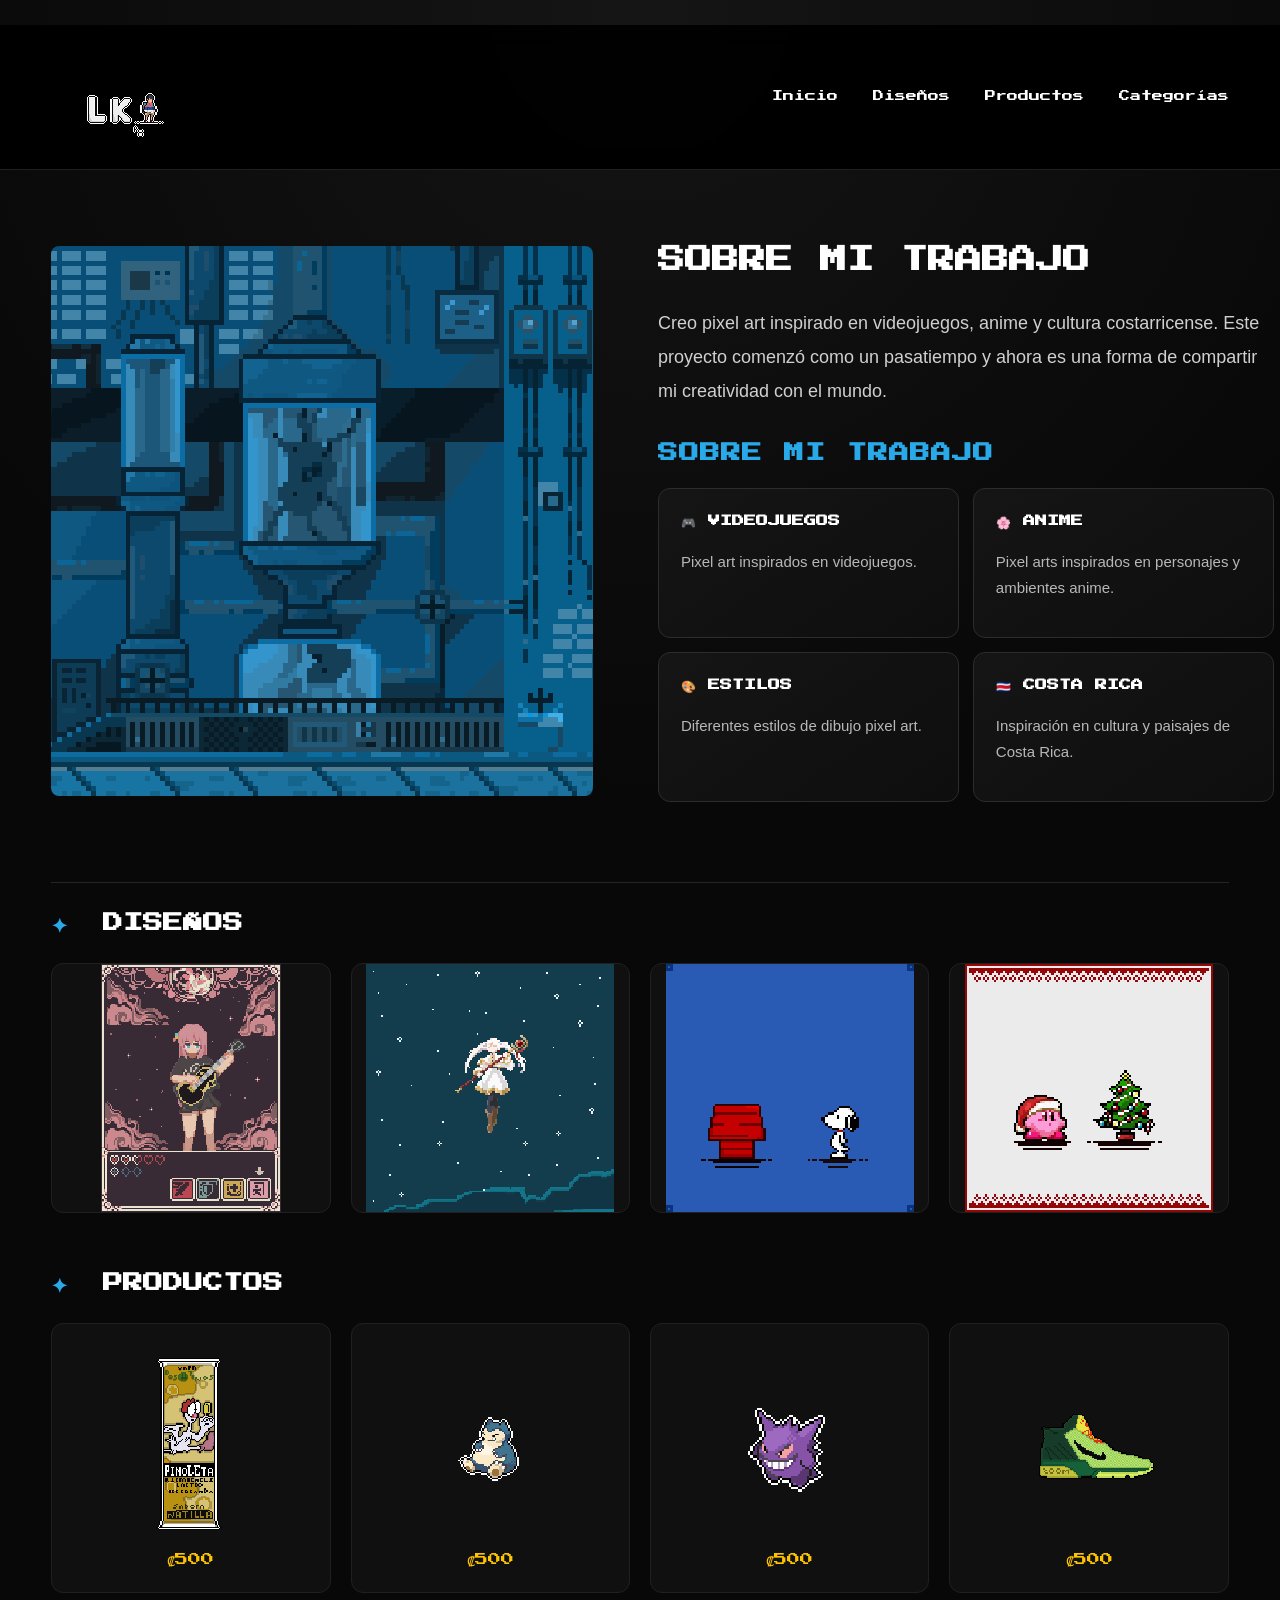
<file: index.html>
<!DOCTYPE html>
<html lang="es">
<head>
    <meta charset="UTF-8">
    <title>LK STUDIO</title>

    <!-- Fuente pixel -->
    <link href="https://fonts.googleapis.com/css2?family=Press+Start+2P&display=swap" rel="stylesheet">

    <link rel="stylesheet" href="styles.css">
</head>

<body>

    <!-- NAVBAR -->
    <nav class="navbar">

        <div class="logo-container">
            <img src="imagenes/LKLogotipo.png" class="logo">
        
        </div>

        <ul class="menu">
            <li><a href="index.html">Inicio</a></li>
            <li><a href="disenos.html">Diseños</a></li>
            <li><a href="productos.html">Productos</a></li>
            <li><a href="#">Categorías</a></li>
        </ul>

    </nav>


    <!-- SOBRE -->
    <section class="sobre">

        <!-- IMAGEN -->
        <div class="sobre-imagen">
            <img src="imagenes/BackGroundBlue.png"
                 alt="Pixel art monocromático LK Studio">
        </div>


        <!-- INFORMACIÓN -->
        <div class="sobre-contenido">

            <h2>Sobre Mi Trabajo</h2>

            <p>
                Creo pixel art inspirado en videojuegos, anime y cultura costarricense.
                Este proyecto comenzó como un pasatiempo y ahora es una forma de compartir
                mi creatividad con el mundo.
            </p>

            <!-- CARDS -->
            <section class="sobre-trabajo">

                <h2>SOBRE MI TRABAJO</h2>

                <div class="contenedor-cards">

                    <div class="card">
                        <h3>🎮 VIDEOJUEGOS</h3>
                        <p>
                            Pixel art inspirados en videojuegos.
                        </p>
                    </div>

                    <div class="card">
                        <h3>🌸 ANIME</h3>
                        <p>
                            Pixel arts inspirados en personajes y ambientes anime.
                        </p>
                    </div>

                    <div class="card">
                        <h3>🎨 ESTILOS</h3>
                        <p>
                            Diferentes estilos de dibujo pixel art.
                        </p>
                    </div>

                    <div class="card">
                        <h3>🇨🇷 COSTA RICA</h3>
                        <p>
                            Inspiración en cultura y paisajes de Costa Rica.
                        </p>
                    </div>

                </div>

            </section>

        </div>

    </section>


    <!-- 🔥 PREVIEW -->
    <section class="preview">

        <!-- DISEÑOS -->
        <div class="preview-header">
            <h2>
                <a href="disenos.html">DISEÑOS</a>
            </h2>
        </div>

        <div class="preview-disenos" id="previewDisenos"></div>


        <!-- PRODUCTOS -->
        <div class="preview-header">
            <h2>
                <a href="productos.html">PRODUCTOS</a>
            </h2>
        </div>

        <div class="preview-productos" id="previewProductos"></div>

    </section>


    <!-- SCRIPT -->
    <script>

    // 🔹 LISTA DE DISEÑOS
    const disenos = [
        "imagenes/frieren.png",
        "imagenes/Bocchi.png",
        "imagenes/Snoopy.png",
        "imagenes/Gengar.png",
        "imagenes/Kirby Fiestast.png",
        "imagenes/Mario BROS.png"
    ];


    // 🔹 LISTA DE PRODUCTOS
    const productos = [
        { img: "imagenP/Sneaker.png", precio: "₡500" },
        { img: "imagenP/Gengar.png", precio: "₡500" },
        { img: "imagenP/Snorlax.png", precio: "₡500" },
        { img: "imagenP/Stich.png", precio: "₡500" },
        { img: "imagenP/Pinoleta.png", precio: "₡500" }
    ];


    // 🔥 FUNCIÓN PARA MEZCLAR (RANDOM)
    function mezclar(array) {
        return array.sort(() => Math.random() - 0.5);
    }


    // 🔹 MOSTRAR DISEÑOS RANDOM
    const contDisenos = document.getElementById("previewDisenos");

    mezclar(disenos).slice(0, 4).forEach(img => {

        contDisenos.innerHTML += `
            <img src="${img}">
        `;

    });


    // 🔹 MOSTRAR PRODUCTOS RANDOM
    const contProductos = document.getElementById("previewProductos");

    mezclar(productos).slice(0, 4).forEach(p => {

        contProductos.innerHTML += `
            <div class="preview-card">
                <img src="${p.img}">
                <p>${p.precio}</p>
            </div>
        `;

    });

    </script>

</body>
</html>
</file>
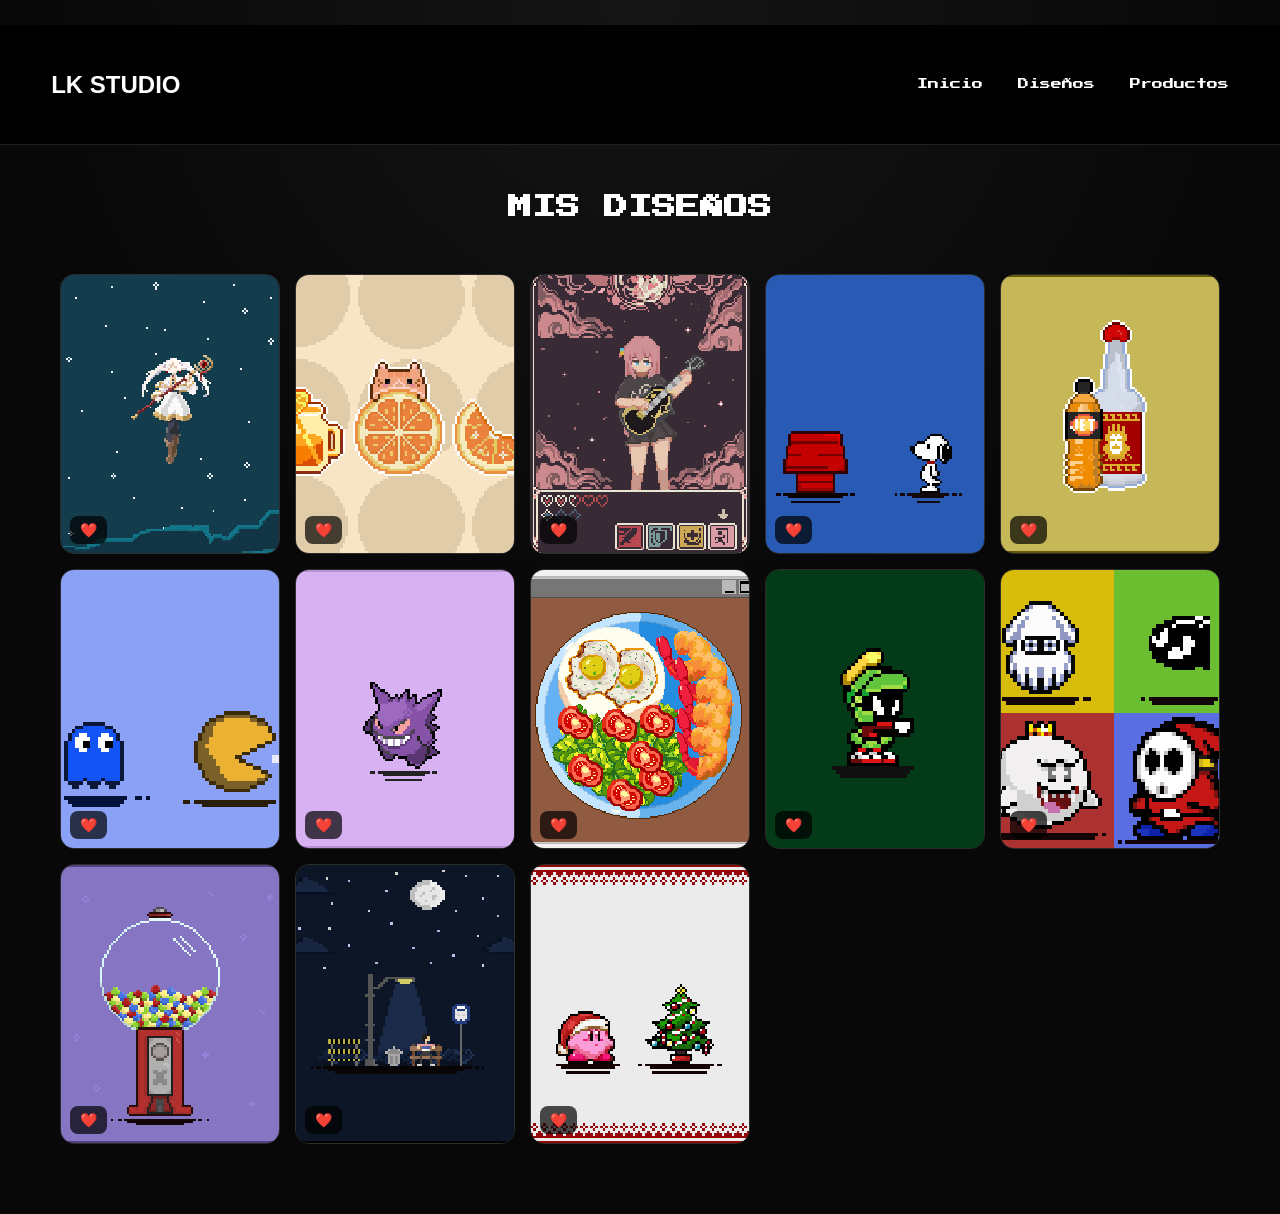
<file: disenos.html>
<!DOCTYPE html>
<html lang="es">
<head>
    <meta charset="UTF-8">
    <title>Diseños - LK STUDIO</title>

    <link href="https://fonts.googleapis.com/css2?family=Press+Start+2P&display=swap" rel="stylesheet">
    <link rel="stylesheet" href="styles.css">
</head>

<body>

<!-- NAVBAR -->
<nav class="navbar">
    <h1>LK STUDIO</h1>
    <ul class="menu">
        <li><a href="index.html">Inicio</a></li>
        <li><a href="disenos.html">Diseños</a></li>
        <li><a href="productos.html">Productos</a></li>
    </ul>
</nav>

<section class="pagina">
    <h2>MIS DISEÑOS</h2>

    <div class="galeria" id="contenedorDisenos"></div>

        <!-- LISTA COMPLETA -->
        <script>
        const listaDisenos = [
            "frieren","OrangeCat","Bocchi","Snoopy","Pacha con Jetpsot",
            "Pac Man obra","Gengar","MICROSOFT ART","Marvin The Martian",
            "Mario BROS","maquina de chicles","DESING ART FAROL","Kirby Fiestast"
        ];
        </script>

        <!-- CONTENEDOR DINÁMICO -->
        <div id="contenedorDisenos"></div>

    </div>
</section>

<!-- MODAL -->
<div id="modal" class="modal" onclick="cerrarImagen()">
    <img id="imgGrande">
</div>

<script>
// 🔥 GENERAR DISEÑOS AUTOMÁTICAMENTE
const contenedor = document.getElementById("contenedorDisenos");

listaDisenos.forEach(nombre => {
    contenedor.innerHTML += `
        <div class="diseno-item">
            <img src="imagenes/${nombre}.png" onclick="abrirImagen(this)">

            <button class="like-btn" id="btn-${nombre}" onclick="toggleLike('${nombre}')">
                ❤️
            </button>
        </div>
    `;
});

// MODAL
function abrirImagen(img) {
    document.getElementById("modal").style.display = "flex";
    document.getElementById("imgGrande").src = img.src;
}

function cerrarImagen() {
    document.getElementById("modal").style.display = "none";
}

// ❤️ LIKE TOGGLE
function toggleLike(id) {
    let estado = localStorage.getItem("like-" + id);

    if (estado === "true") {
        // quitar like
        localStorage.setItem("like-" + id, "false");
    } else {
        // dar like
        localStorage.setItem("like-" + id, "true");
    }

    actualizarBoton(id);
}

// ACTUALIZAR ESTILO
function actualizarBoton(id) {
    const btn = document.getElementById("btn-" + id);
    const estado = localStorage.getItem("like-" + id);

    if (estado === "true") {
        btn.style.background = "#ff0055";
    } else {
        btn.style.background = "rgba(0,0,0,0.7)";
    }
}

// CARGAR ESTADO AL INICIO
window.onload = function() {
    listaDisenos.forEach(id => {
        actualizarBoton(id);
    });
};
</script>



</body>
</html>
</file>
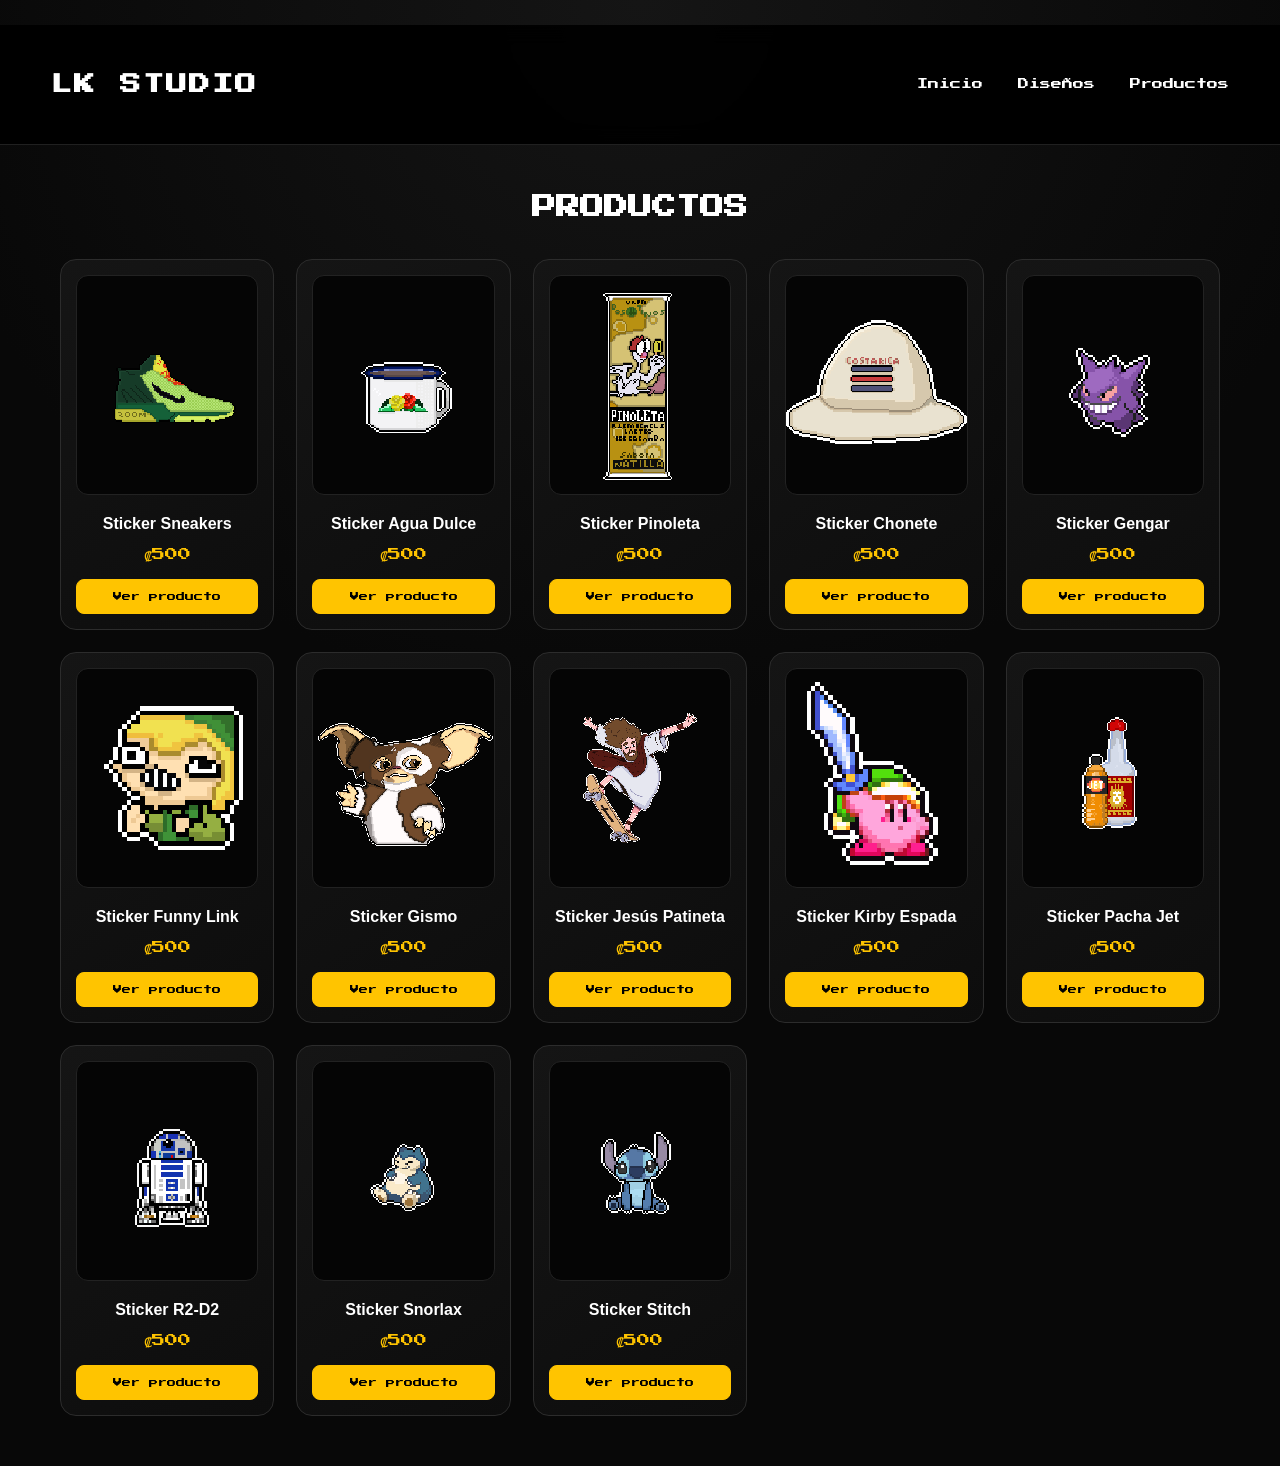
<file: productos.html>
<!DOCTYPE html>
<html lang="es">
<head>
    <meta charset="UTF-8">
    <title>Productos - LK STUDIO</title>

    <!-- Fuente -->
    <link href="https://fonts.googleapis.com/css2?family=Press+Start+2P&display=swap" rel="stylesheet">

    <!-- CSS -->
    <link rel="stylesheet" href="styles.css">
</head>

<body>

    <!-- NAVBAR -->
    <nav class="navbar">
        <div class="logo-container">
            <h1>LK STUDIO</h1>
        </div>

        <ul class="menu">
            <li><a href="index.html">Inicio</a></li>
            <li><a href="disenos.html">Diseños</a></li>
            <li><a href="productos.html">Productos</a></li>
        </ul>
    </nav>

    <!-- CONTENIDO -->
    <section class="pagina">
        <h2>PRODUCTOS</h2>

        <!-- CONTENEDOR DINÁMICO -->
        <div class="productos" id="contenedorProductos"></div>
    </section>

    <!-- MODAL -->
    <div id="modalProducto" class="modal" onclick="cerrarProducto()">
        <div class="modal-contenido" onclick="event.stopPropagation()">
            <img id="imgProductoGrande">

            <h3 id="nombreProducto"></h3>
            <p id="descripcionProducto"></p>
            <span id="precioProducto"></span>
        </div>
    </div>

    <!-- SCRIPT -->
    <script>
    const productos = [
        {
            img: "imagenP/Sneaker.png",
            nombre: "Sticker Sneakers",
            descripcion: "Sticker inspirado en sneakers estilo urbano.",
            precio: "₡500"
        },
        {
            img: "imagenP/Agua dulce.png",
            nombre: "Sticker Agua Dulce",
            descripcion: "Diseño inspirado en bebida tradicional costarricense.",
            precio: "₡500"
        },
        {
            img: "imagenP/Pinoleta.png",
            nombre: "Sticker Pinoleta",
            descripcion: "Dulce típico en versión pixel art.",
            precio: "₡500"
        },
        {
            img: "imagenP/Chonete.png",
            nombre: "Sticker Chonete",
            descripcion: "Sombrero tradicional de Costa Rica.",
            precio: "₡500"
        },
        {
            img: "imagenP/Gengar.png",
            nombre: "Sticker Gengar",
            descripcion: "Fan art estilo pixel del Pokémon Gengar.",
            precio: "₡500"
        },
        {
            img: "imagenP/Funny Link.png",
            nombre: "Sticker Funny Link",
            descripcion: "Versión divertida de Link en pixel art.",
            precio: "₡500"
        },
        {
            img: "imagenP/Gismo.png",
            nombre: "Sticker Gismo",
            descripcion: "Personaje clásico en estilo pixel.",
            precio: "₡500"
        },
        {
            img: "imagenP/Jesus En patineta.png",
            nombre: "Sticker Jesús Patineta",
            descripcion: "Diseño creativo estilo urbano.",
            precio: "₡500"
        },
        {
            img: "imagenP/Kirby con espada.png",
            nombre: "Sticker Kirby Espada",
            descripcion: "Kirby en modo guerrero pixel art.",
            precio: "₡500"
        },
        {
            img: "imagenP/Pacha con Jet.png",
            nombre: "Sticker Pacha Jet",
            descripcion: "Personaje con estilo divertido.",
            precio: "₡500"
        },
        {
            img: "imagenP/R2-D2.png",
            nombre: "Sticker R2-D2",
            descripcion: "Droid clásico en pixel art.",
            precio: "₡500"
        },
        {
            img: "imagenP/Snorlax.png",
            nombre: "Sticker Snorlax",
            descripcion: "El Pokémon más relajado en pixel.",
            precio: "₡500"
        },
        {
            img: "imagenP/Stich.png",
            nombre: "Sticker Stitch",
            descripcion: "Personaje adorable en pixel art.",
            precio: "₡500"
        }
    ];

    const contenedor = document.getElementById("contenedorProductos");

    productos.forEach(producto => {
        contenedor.innerHTML += `
            <div class="producto">
                <img src="${producto.img}" alt="${producto.nombre}">
                <h3>${producto.nombre}</h3>
                <span>${producto.precio}</span>
                <a href="#" class="boton"
                    onclick="abrirProducto(
                        '${producto.img}',
                        '${producto.nombre}',
                        '${producto.descripcion}',
                        '${producto.precio}'
                    )">
                    Ver producto
                </a>
            </div>
        `;
    });

    function abrirProducto(img, nombre, descripcion, precio) {
        document.getElementById("modalProducto").style.display = "flex";

        document.getElementById("imgProductoGrande").src = img;
        document.getElementById("nombreProducto").textContent = nombre;
        document.getElementById("descripcionProducto").textContent = descripcion;
        document.getElementById("precioProducto").textContent = precio;
    }

    function cerrarProducto() {
        document.getElementById("modalProducto").style.display = "none";
    }
    </script>

</body>
</html>
</file>
<file: styles.css>
/* =========================================================
   LK STUDIO
   ESTILO GENERAL
   ========================================================= */


/* =========================================================
   VARIABLES
   ========================================================= */

:root {
    --fondo: #080808;
    --fondo-secundario: #0d0d0d;

    --tarjeta: #111111;
    --tarjeta-hover: #161616;

    --borde: #2c2c2c;
    --borde-hover: #555555;

    --blanco: #ffffff;
    --gris: #b8b8b8;

    --amarillo: #ffc400;
    --amarillo-hover: #ffd83d;

    --azul: #29a9e8;

    --sombra: rgba(0, 0, 0, 0.5);
}


/* =========================================================
   FUENTE
   ========================================================= */

@import url('https://fonts.googleapis.com/css2?family=Press+Start+2P&display=swap');


/* =========================================================
   RESET / GENERAL
   ========================================================= */

* {
    box-sizing: border-box;
}

html {
    scroll-behavior: smooth;
}

body {
    margin: 0;
    padding: 0;

    min-height: 100vh;

    background:
        radial-gradient(
            circle at top,
            #151515 0%,
            #080808 45%
        );

    color: var(--blanco);

    font-family: Arial, sans-serif;
}


/* =========================================================
   NAVBAR
   ========================================================= */

.navbar {
    width: 100%;
    min-height: 120px;

    display: flex;
    align-items: center;
    justify-content: space-between;

    padding: 12px 4%;

    background: rgba(0, 0, 0, 0.95);

    border-bottom: 1px solid #202020;

    position: sticky;
    top: 0;

    z-index: 1000;

    backdrop-filter: blur(10px);
}


/* =========================================================
   LOGO
   ========================================================= */

.logo-container {
    display: flex;
    align-items: center;

    gap: 18px;
}

.logo {
    width: 135px;
    height: 120px;

    object-fit: contain;

    image-rendering: pixelated;

    flex-shrink: 0;
}

.logo-container h1 {
    margin: 0;

    font-family: 'Press Start 2P', cursive;

    font-size: 21px;

    letter-spacing: 2px;
}


/* =========================================================
   MENÚ PRINCIPAL
   ========================================================= */

.menu {
    display: flex;
    align-items: center;

    gap: 35px;

    list-style: none;

    margin: 0;
    padding: 0;
}

.menu li {
    margin: 0;
    padding: 0;
}

.menu a {
    position: relative;

    color: var(--blanco);

    text-decoration: none;

    font-family: 'Press Start 2P', cursive;

    font-size: 11px;

    transition: 0.25s ease;
}


/* Línea inferior del menú */

.menu a::after {
    content: "";

    position: absolute;

    left: 0;
    bottom: -10px;

    width: 0;
    height: 2px;

    background: var(--amarillo);

    transition: width 0.25s ease;
}


/* Hover */

.menu a:hover {
    color: var(--amarillo);
}

.menu a:hover::after {
    width: 100%;
}


/* =========================================================
   SOBRE MI TRABAJO
   ========================================================= */

.sobre {
    width: 92%;
    max-width: 1450px;

    margin: 55px auto 0;

    display: grid;

    /*
       Imagen izquierda
       Contenido derecha
    */
    grid-template-columns: 46% 54%;

    gap: 55px;

    align-items: center;
}


/* =========================================================
   IMAGEN MONOCROMÁTICA
   ========================================================= */

.sobre-imagen {
    width: 100%;

    overflow: hidden;

    position: relative;

    background: #071923;

    border-radius: 8px;
}

.sobre-imagen img {
    display: block;

    width: 100%;
    height: 550px;

    object-fit: cover;

    image-rendering: pixelated;

    transition: transform 0.4s ease;
}

.sobre-imagen:hover img {
    transform: scale(1.02);
}


/* =========================================================
   CONTENIDO "SOBRE MI TRABAJO"
   ========================================================= */

.sobre-contenido {
    padding: 15px 10px;
}


/* Título principal */

.sobre-contenido > h2 {
    margin: 0 0 25px;

    font-family: 'Press Start 2P', cursive;

    font-size: 27px;

    line-height: 1.5;

    text-transform: uppercase;
}


/* Texto */

.sobre-contenido > p {
    max-width: 750px;

    margin: 0 0 35px;

    color: #d0d0d0;

    font-size: 18px;

    line-height: 1.9;
}


/* =========================================================
   CARDS SOBRE MI TRABAJO
   ========================================================= */

.sobre-trabajo {
    margin: 0;
    padding: 0;
}

.sobre-trabajo h2 {
    margin: 0 0 25px;

    color: var(--azul);

    font-family: 'Press Start 2P', cursive;

    font-size: 20px;

    letter-spacing: 1px;
}


/* =========================================================
   CONTENEDOR DE CARDS
   ========================================================= */

.contenedor-cards {
    display: grid;

    grid-template-columns: repeat(2, 1fr);

    gap: 14px;
}


/* =========================================================
   CARD
   ========================================================= */

.card {
    min-height: 150px;

    padding: 22px;

    background:
        linear-gradient(
            145deg,
            #151515,
            #0e0e0e
        );

    border: 1px solid var(--borde);

    border-radius: 12px;

    transition:
        transform 0.25s ease,
        border-color 0.25s ease,
        background 0.25s ease,
        box-shadow 0.25s ease;
}

.card:hover {
    transform: translateY(-5px);

    border-color: var(--amarillo);

    background: var(--tarjeta-hover);

    box-shadow:
        0 12px 30px rgba(0, 0, 0, 0.5),
        0 0 20px rgba(255, 196, 0, 0.08);
}


/* Título de card */

.card h3 {
    margin: 0 0 18px;

    font-family: 'Press Start 2P', cursive;

    font-size: 12px;

    line-height: 1.7;
}


/* Texto de card */

.card p {
    margin: 0;

    color: var(--gris);

    font-size: 15px;

    line-height: 1.7;
}


/* =========================================================
   PREVIEW GENERAL
   ========================================================= */

.preview {
    width: 92%;
    max-width: 1450px;

    margin: 65px auto;

    padding-top: 30px;

    border-top: 1px solid #242424;
}


/* =========================================================
   TÍTULOS DEL PREVIEW
   ========================================================= */

.preview-header {
    display: flex;
    align-items: center;

    margin: 0 0 25px;
}

.preview-header h2 {
    margin: 0;

    font-family: 'Press Start 2P', cursive;

    font-size: 20px;
}


/* Estrella */

.preview-header h2::before {
    content: "✦";

    color: var(--azul);

    margin-right: 15px;
}


/* Links */

.preview-header a {
    color: white;

    text-decoration: none;

    transition: 0.2s;
}

.preview-header a:hover {
    color: var(--amarillo);
}


/* =========================================================
   PREVIEW DE DISEÑOS
   ========================================================= */

.preview-disenos {
    display: grid;

    grid-template-columns: repeat(4, 1fr);

    gap: 20px;

    margin-bottom: 60px;
}


/* Imágenes */

.preview-disenos img {
    width: 100%;
    height: 250px;

    object-fit: contain;

    display: block;

    background: #101010;

    border: 1px solid #202020;

    border-radius: 12px;

    image-rendering: pixelated;

    transition: 0.25s ease;
}


/* Hover */

.preview-disenos img:hover {
    transform: translateY(-5px);

    border-color: var(--amarillo);
}


/* =========================================================
   PREVIEW DE PRODUCTOS
   ========================================================= */

.preview-productos {
    display: grid;

    grid-template-columns: repeat(4, 1fr);

    gap: 20px;
}


/* Tarjeta */

.preview-card {
    min-height: 270px;

    display: flex;
    flex-direction: column;

    align-items: center;
    justify-content: center;

    padding: 15px;

    background: #101010;

    border: 1px solid #202020;

    border-radius: 12px;

    transition: 0.25s ease;
}


/* Hover */

.preview-card:hover {
    transform: translateY(-5px);

    border-color: var(--amarillo);
}


/* Imagen */

.preview-card img {
    width: 170px;
    height: 190px;

    object-fit: contain;

    image-rendering: pixelated;
}


/* Precio */

.preview-card p {
    margin: 15px 0 0;

    color: var(--amarillo);

    font-family: 'Press Start 2P', cursive;

    font-size: 13px;
}


/* =========================================================
   PÁGINAS INTERNAS
   ========================================================= */

.pagina {
    width: 100%;
    max-width: 1400px;

    margin: 50px auto;

    padding: 0 30px;

    text-align: center;
}

.pagina h1,
.pagina h2 {
    margin-bottom: 35px;

    font-family: 'Press Start 2P', cursive;
}


/* =========================================================
   GALERÍA DE DISEÑOS
   ========================================================= */

.galeria {
    display: grid;

    grid-template-columns:
        repeat(auto-fit, minmax(200px, 1fr));

    gap: 15px;

    width: 100%;
    max-width: 1200px;

    margin: 0 auto;

    padding: 20px;
}


/* Imagen de diseño */

.galeria img {
    width: 100%;
    height: 280px;

    display: block;

    object-fit: cover;

    background: #111;

    border: 1px solid var(--borde);

    border-radius: 14px;

    cursor: pointer;

    image-rendering: pixelated;

    transition:
        transform 0.3s ease,
        border-color 0.3s ease,
        box-shadow 0.3s ease;
}


/* Hover */

.galeria img:hover {
    transform: translateY(-8px) scale(1.02);

    border-color: var(--amarillo);

    box-shadow:
        0 12px 30px rgba(0, 0, 0, 0.6),
        0 0 20px rgba(255, 196, 0, 0.12);
}


/* =========================================================
   ITEMS DE GALERÍA
   ========================================================= */

.diseno-item {
    position: relative;
}


/* =========================================================
   BOTÓN LIKE
   ========================================================= */

.like-btn {
    position: absolute;

    bottom: 10px;
    left: 10px;

    background: rgba(0, 0, 0, 0.7);

    border: none;

    color: white;

    padding: 6px 10px;

    border-radius: 8px;

    cursor: pointer;

    font-size: 14px;

    transition: 0.3s;
}

.like-btn:hover {
    background: #ff0055;

    transform: scale(1.1);
}


/* =========================================================
   MODAL
   ========================================================= */

.modal {
    display: none;

    position: fixed;

    inset: 0;

    width: 100%;
    height: 100%;

    padding: 30px;

    background: rgba(0, 0, 0, 0.94);

    justify-content: center;
    align-items: center;

    z-index: 2000;

    backdrop-filter: blur(8px);
}


/* Imagen del modal */

.modal img {
    max-width: 90%;
    max-height: 90%;

    object-fit: contain;

    image-rendering: pixelated;

    border: 2px solid var(--amarillo);

    border-radius: 14px;

    box-shadow:
        0 0 40px rgba(255, 196, 0, 0.15);
}


/* Contenido modal */

.modal-contenido {
    width: 90%;
    max-width: 400px;

    padding: 20px;

    background: #0d0d0d;

    border: 1px solid #333;

    border-radius: 15px;

    text-align: center;
}

.modal-contenido img {
    width: 100%;
    height: 250px;

    object-fit: contain;

    margin-bottom: 15px;
}


/* =========================================================
   PRODUCTOS
   ========================================================= */

.productos {
    display: grid;

    grid-template-columns:
        repeat(auto-fit, minmax(210px, 1fr));

    gap: 22px;

    width: 100%;
    max-width: 1400px;

    margin: 40px auto;

    padding: 0 30px;
}


/* =========================================================
   TARJETA PRODUCTO
   ========================================================= */

.producto {
    position: relative;

    display: flex;
    flex-direction: column;

    justify-content: space-between;

    width: 100%;

    min-height: 350px;

    padding: 15px;

    background:
        linear-gradient(
            145deg,
            #151515,
            #0d0d0d
        );

    border: 1px solid var(--borde);

    border-radius: 16px;

    text-align: center;

    color: white;

    transition:
        transform 0.3s ease,
        border-color 0.3s ease,
        box-shadow 0.3s ease;
}

.producto:hover {
    transform: translateY(-8px);

    border-color: var(--amarillo);

    box-shadow:
        0 15px 35px rgba(0, 0, 0, 0.6),
        0 0 25px rgba(255, 196, 0, 0.12);
}


/* =========================================================
   IMAGEN PRODUCTO
   ========================================================= */

.producto img {
    width: 100%;
    height: 220px;

    object-fit: contain;

    background: #050505;

    border: 1px solid #222;

    border-radius: 12px;

    margin-bottom: 15px;

    image-rendering: pixelated;

    transition: transform 0.3s ease;
}

.producto:hover img {
    transform: scale(1.04);
}


/* =========================================================
   NOMBRE PRODUCTO
   ========================================================= */

.producto h3 {
    margin: 5px 0 10px;

    font-size: 16px;

    font-weight: bold;
}


/* =========================================================
   PRECIO
   ========================================================= */

.producto span {
    display: block;

    margin: 5px 0 15px;

    color: var(--amarillo);

    font-family: 'Press Start 2P', cursive;

    font-size: 13px;
}


/* =========================================================
   BOTONES
   ========================================================= */

.boton {
    display: inline-block;

    margin-top: auto;

    padding: 12px 15px;

    background: var(--amarillo);

    border: 1px solid var(--amarillo);

    color: #000;

    font-family: 'Press Start 2P', cursive;

    font-size: 9px;

    cursor: pointer;

    border-radius: 8px;

    text-decoration: none;

    transition:
        transform 0.2s ease,
        background 0.2s ease,
        box-shadow 0.2s ease;
}

.boton:hover {
    background: var(--amarillo-hover);

    transform: translateY(-2px);

    box-shadow:
        0 5px 20px rgba(255, 196, 0, 0.25);
}

.boton:active {
    transform: translateY(1px);
}


/* =========================================================
   NAV NORMAL
   ========================================================= */

nav {
    display: flex;

    justify-content: center;
    align-items: center;

    gap: 30px;

    margin: 25px 0;
}

nav a {
    margin: 0;
}


/* =========================================================
   GALLERY CONTAINER
   ========================================================= */

.gallery-container {
    display: flex;

    align-items: center;

    overflow: hidden;

    width: 100%;
}

.gallery {
    display: flex;

    gap: 10px;

    transition: transform 0.3s ease;
}


/* =========================================================
   IMÁGENES DENTRO DE CARDS
   ========================================================= */

.card img {
    width: 150px;
    height: 150px;

    object-fit: cover;

    border-radius: 10px;

    cursor: pointer;

    transition: transform 0.2s;
}

.card img:hover {
    transform: scale(1.05);
}


/* =========================================================
   FLECHAS
   ========================================================= */

.arrow {
    background: none;

    border: none;

    font-size: 30px;

    cursor: pointer;

    color: white;
}


/* =========================================================
   VER MÁS
   ========================================================= */

.ver-mas {
    margin-top: 15px;

    text-align: center;
}


/* =========================================================
   SCROLLBAR
   ========================================================= */

::-webkit-scrollbar {
    width: 10px;
}

::-webkit-scrollbar-track {
    background: #050505;
}

::-webkit-scrollbar-thumb {
    background: #333;

    border-radius: 10px;
}

::-webkit-scrollbar-thumb:hover {
    background: var(--amarillo);
}


/* =========================================================
   SELECCIÓN DE TEXTO
   ========================================================= */

::selection {
    background: var(--amarillo);

    color: black;
}


/* =========================================================
   RESPONSIVE - TABLET
   ========================================================= */

@media (max-width: 1000px) {

    /* Navbar */

    .navbar {
        padding: 15px 5%;
    }

    .menu {
        gap: 20px;
    }


    /* Sobre */

    .sobre {
        grid-template-columns: 1fr;

        gap: 35px;
    }

    .sobre-imagen img {
        height: 450px;
    }


    /* Cards */

    .contenedor-cards {
        grid-template-columns: repeat(2, 1fr);
    }


    /* Diseños */

    .galeria {
        grid-template-columns: repeat(3, 1fr);
    }


    /* Productos */

    .productos {
        grid-template-columns: repeat(3, 1fr);
    }


    /* Preview */

    .preview-disenos,
    .preview-productos {
        grid-template-columns: repeat(2, 1fr);
    }
}


/* =========================================================
   RESPONSIVE - CELULAR
   ========================================================= */

@media (max-width: 700px) {

    /* Navbar */

    .navbar {
        padding: 15px 20px;
    }

    .logo-container {
        gap: 12px;
    }

    .logo-container h1 {
        font-size: 13px;
    }

    .logo {
        width: 85px;
        height: 70px;
    }

    .menu {
        gap: 12px;

        flex-wrap: wrap;

        justify-content: center;
    }

    .menu li a {
        font-size: 8px;
    }


    /* Sobre */

    .sobre {
        margin-top: 50px;

        padding: 0 20px;
    }

    .sobre-contenido > h2 {
        font-size: 20px;
    }

    .sobre-contenido > p {
        font-size: 16px;
    }


    /* Imagen */

    .sobre-imagen img {
        height: 350px;
    }


    /* Cards */

    .sobre-trabajo {
        padding: 0;
    }

    .contenedor-cards {
        grid-template-columns: 1fr;
    }


    /* Galería */

    .galeria {
        grid-template-columns: repeat(2, 1fr);

        gap: 12px;
    }

    .galeria img {
        height: 240px;
    }


    /* Productos */

    .productos {
        grid-template-columns: repeat(2, 1fr);

        padding: 0 15px;

        gap: 12px;
    }

    .producto {
        min-height: 320px;

        padding: 10px;
    }

    .producto img {
        height: 170px;
    }


    /* Preview */

    .preview {
        padding: 0 20px;
    }

    .preview-disenos,
    .preview-productos {
        grid-template-columns: 1fr;
    }
}


/* =========================================================
   RESPONSIVE - CELULAR PEQUEÑO
   ========================================================= */

@media (max-width: 450px) {

    /* Navbar */

    .navbar {
        flex-direction: column;

        gap: 15px;
    }

    .logo {
        width: 80px;
        height: 65px;
    }

    .menu {
        flex-wrap: wrap;

        justify-content: center;
    }


    /* Galería */

    .galeria {
        grid-template-columns: 1fr;
    }

    .galeria img {
        height: 300px;
    }


    /* Productos */

    .productos {
        grid-template-columns: 1fr;
    }

    .producto img {
        height: 220px;
    }


    /* Página */

    .pagina {
        padding: 0 15px;
    }
}

/* =========================================================
   RESPONSIVE - TABLET
   ========================================================= */

@media (max-width: 1000px) {

    .navbar {
        min-height: auto;
        padding: 15px 25px;
    }

    .menu {
        gap: 20px;
    }

    /* SOBRE */

    .sobre {
        grid-template-columns: 1fr;
        gap: 35px;
    }

    .sobre-imagen img {
        height: 450px;
    }

    /* CARDS */

    .contenedor-cards {
        grid-template-columns: repeat(2, 1fr);
    }

    /* DISEÑOS */

    .preview-disenos,
    .preview-productos {
        grid-template-columns: repeat(2, 1fr);
    }
}


/* =========================================================
   RESPONSIVE - CELULAR
   ========================================================= */

@media (max-width: 700px) {

    /* =========================
       NAVBAR
       ========================= */

    .navbar {
        position: relative;

        min-height: auto;

        padding: 15px 15px 20px;

        flex-direction: column;

        gap: 18px;
    }


    /* LOGO */

    .logo-container {
        justify-content: center;

        gap: 10px;

        width: 100%;
    }

    .logo {
        width: 95px;
        height: 75px;
    }

    .logo-container h1 {
        font-size: 16px;

        letter-spacing: 1px;
    }


    /* =========================
       MENÚ
       ========================= */

    .menu {
        width: 100%;

        display: grid;

        grid-template-columns: repeat(2, 1fr);

        gap: 12px;

        text-align: center;
    }

    .menu li {
        width: 100%;
    }

    .menu a {
        display: block;

        padding: 10px 5px;

        font-size: 9px;
    }

    .menu a::after {
        display: none;
    }


    /* =========================
       SOBRE
       ========================= */

    .sobre {
        width: 92%;

        margin: 35px auto 0;

        display: flex;

        flex-direction: column;

        gap: 30px;
    }


    /* =========================
       IMAGEN
       ========================= */

    .sobre-imagen {
        width: 100%;

        border-radius: 10px;
    }

    .sobre-imagen img {
        width: 100%;

        height: 330px;

        object-fit: cover;
    }


    /* =========================
       TEXTO
       ========================= */

    .sobre-contenido {
        width: 100%;

        padding: 0;
    }

    .sobre-contenido > h2 {
        font-size: 20px;

        line-height: 1.6;

        margin-bottom: 18px;
    }

    .sobre-contenido > p {
        font-size: 16px;

        line-height: 1.8;

        margin-bottom: 30px;
    }


    /* =========================
       TÍTULO CARDS
       ========================= */

    .sobre-trabajo h2 {
        font-size: 15px;

        line-height: 1.6;

        margin-bottom: 18px;
    }


    /* =========================
       CARDS
       ========================= */

    .contenedor-cards {
        display: grid;

        grid-template-columns: 1fr;

        gap: 12px;
    }

    .card {
        min-height: auto;

        padding: 20px;
    }

    .card h3 {
        font-size: 11px;

        margin-bottom: 12px;
    }

    .card p {
        font-size: 14px;

        line-height: 1.6;
    }


    /* =========================
       PREVIEW
       ========================= */

    .preview {
        width: 92%;

        margin: 50px auto;

        padding-top: 25px;
    }


    /* =========================
       TÍTULOS
       ========================= */

    .preview-header {
        margin-bottom: 18px;
    }

    .preview-header h2 {
        font-size: 15px;
    }

    .preview-header h2::before {
        margin-right: 10px;
    }


    /* =========================
       DISEÑOS
       ========================= */

    .preview-disenos {

        display: grid;

        grid-template-columns: repeat(2, 1fr);

        gap: 10px;

        margin-bottom: 45px;
    }

    .preview-disenos img {

        width: 100%;

        height: 170px;

        border-radius: 10px;
    }


    /* =========================
       PRODUCTOS
       ========================= */

    .preview-productos {

        display: grid;

        grid-template-columns: repeat(2, 1fr);

        gap: 10px;
    }

    .preview-card {

        min-height: 220px;

        padding: 10px;
    }

    .preview-card img {

        width: 120px;

        height: 145px;
    }

    .preview-card p {

        font-size: 10px;

        margin-top: 10px;
    }
}


/* =========================================================
   CELULARES PEQUEÑOS
   ========================================================= */

@media (max-width: 450px) {

    /* NAVBAR */

    .logo {
        width: 85px;
        height: 70px;
    }

    .logo-container h1 {
        font-size: 13px;
    }

    .menu a {
        font-size: 8px;

        padding: 9px 3px;
    }


    /* SOBRE */

    .sobre {
        width: 90%;
    }

    .sobre-imagen img {
        height: 280px;
    }

    .sobre-contenido > h2 {
        font-size: 18px;
    }

    .sobre-contenido > p {
        font-size: 15px;
    }


    /* CARDS */

    .card {
        padding: 17px;
    }

    .card h3 {
        font-size: 10px;
    }

    .card p {
        font-size: 13px;
    }


    /* DISEÑOS */

    .preview-disenos img {
        height: 145px;
    }


    /* PRODUCTOS */

    .preview-card {
        min-height: 200px;
    }

    .preview-card img {
        width: 100px;
        height: 125px;
    }
}
</file>
